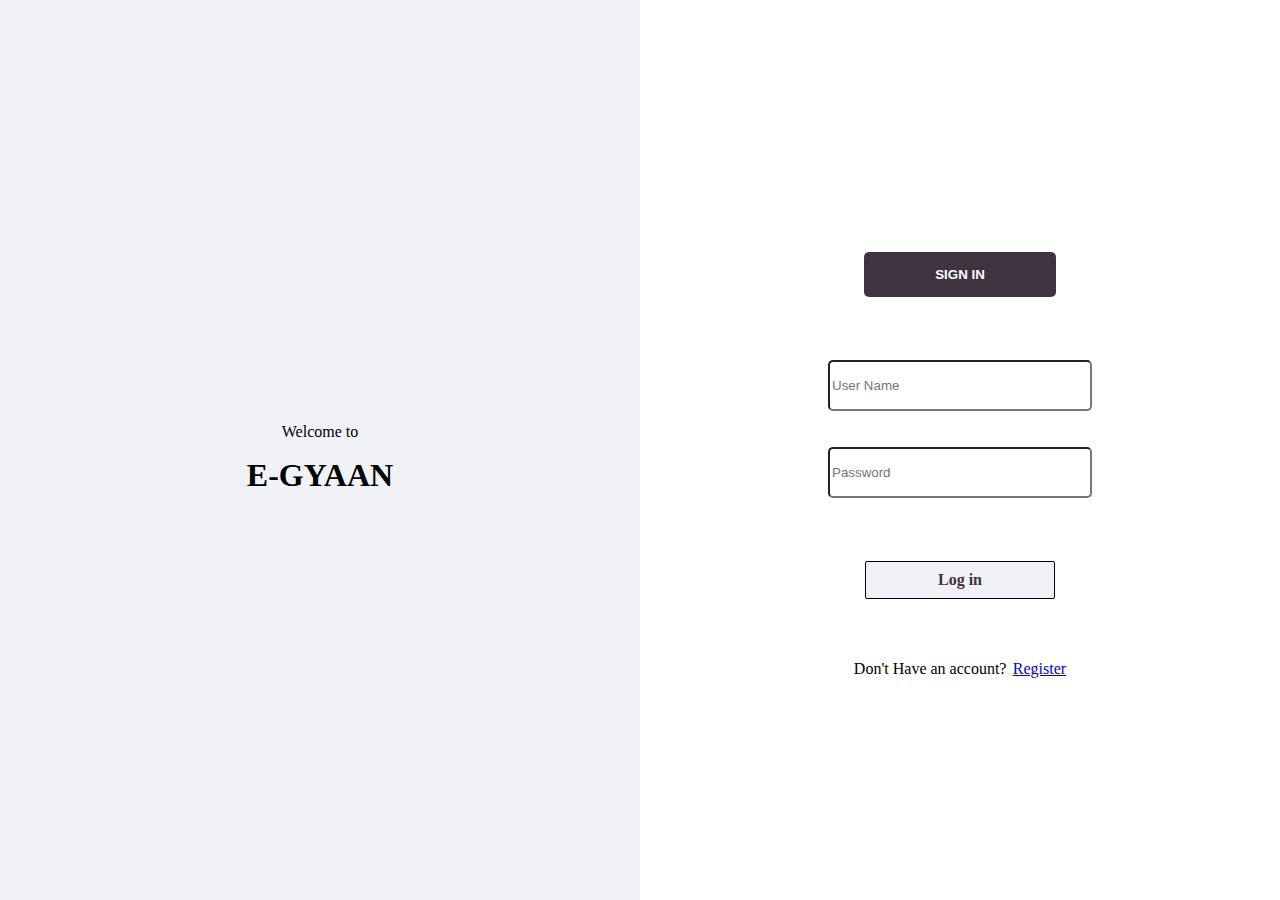
<file: index.html>
<!DOCTYPE html>
<html lang="en">
  <head>
    <meta charset="UTF-8" />
    <meta name="viewport" content="width=device-width, initial-scale=1.0" />
    <title>Document</title>
    <link rel="stylesheet" href="styles.css" />
  </head>

  <body>
    <div class="signin">
      <div class="right">
        <p>Welcome to</p>
        <h1>E-GYAAN</h1>
      </div>
      <!-- right side content -->
      <div class="hero">
        <button type="button" id="btn1">SIGN IN</button>
        <form>
          <input type="text" placeholder="User Name" />
          <input type="password" placeholder="Password" />
        </form>

        <a href="home.html" class="btn2">Log in</a>
        <div class="form-last">
          <p>Don't Have an account?</p>
          <a href="register.html">Register</a>
        </div>
      </div>
    </div>
  </body>
</html>
</file>
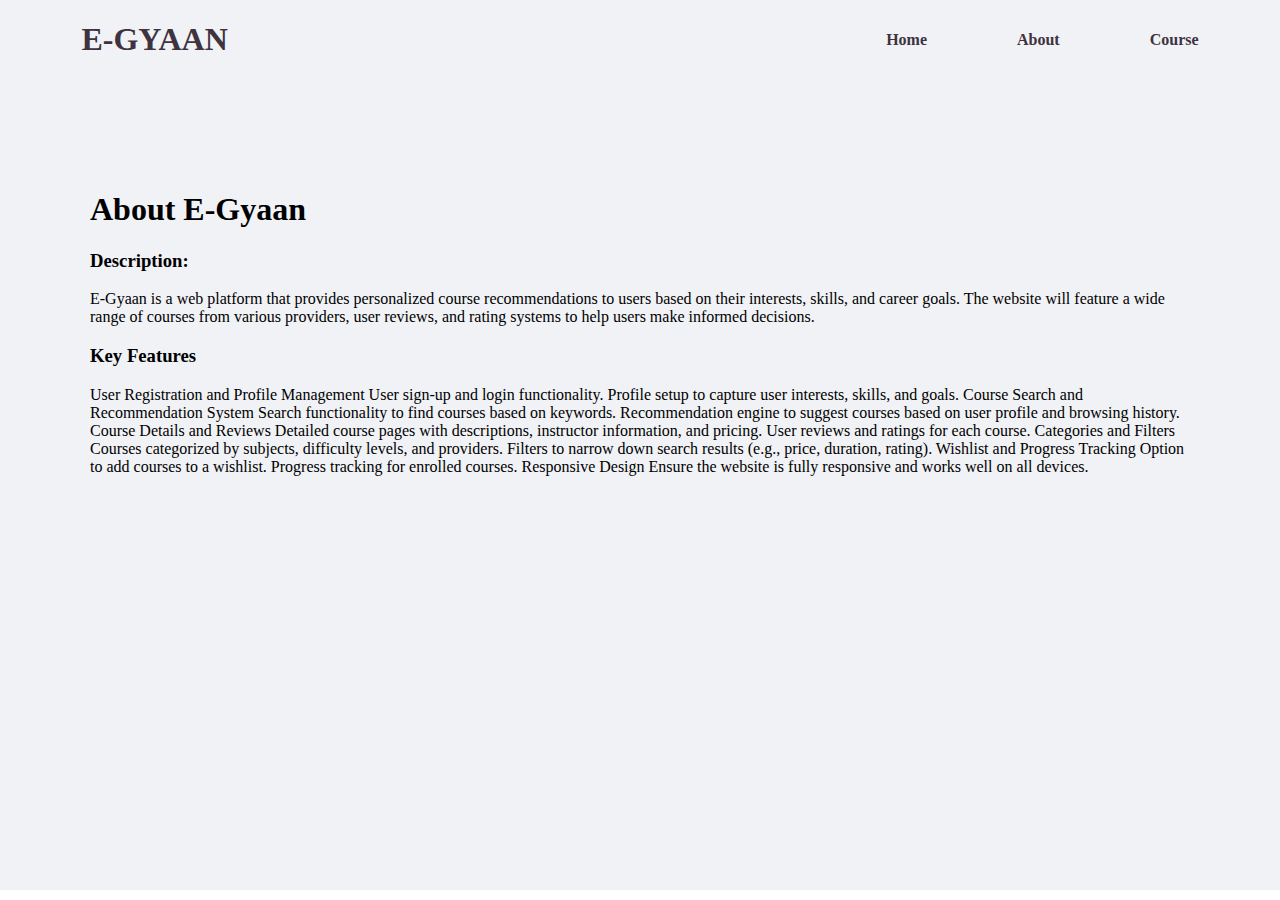
<file: about.html>
<!DOCTYPE html>
<html lang="en">
  <head>
    <meta charset="UTF-8" />
    <meta name="viewport" content="width=device-width, initial-scale=1.0" />
    <title>E Gyan</title>
    <link rel="stylesheet" href="styles.css" />
  </head>
  <body>
    <nav>
      <h1>E-GYAAN</h1>
      <ul>
        <li><a href="home.html">Home</a></li>
        <li><a href="about.html">About</a></li>
        <li><a href="#">Course</a></li>
      </ul>
    </nav>

    <!-- Budy Section -->
    <div class="about">
      <h1>About E-Gyaan</h1>
      <h3>Description:</h3>
      <p>
        E-Gyaan is a web platform that provides personalized course
        recommendations to users based on their interests, skills, and career
        goals. The website will feature a wide range of courses from various
        providers, user reviews, and rating systems to help users make informed
        decisions.
      </p>
      <h3>Key Features</h3>
      <p>
        User Registration and Profile Management User sign-up and login
        functionality. Profile setup to capture user interests, skills, and
        goals. Course Search and Recommendation System Search functionality to
        find courses based on keywords. Recommendation engine to suggest courses
        based on user profile and browsing history. Course Details and Reviews
        Detailed course pages with descriptions, instructor information, and
        pricing. User reviews and ratings for each course. Categories and
        Filters Courses categorized by subjects, difficulty levels, and
        providers. Filters to narrow down search results (e.g., price, duration,
        rating). Wishlist and Progress Tracking Option to add courses to a
        wishlist. Progress tracking for enrolled courses. Responsive Design
        Ensure the website is fully responsive and works well on all devices.
      </p>
    </div>
  </body>
</html>
</file>
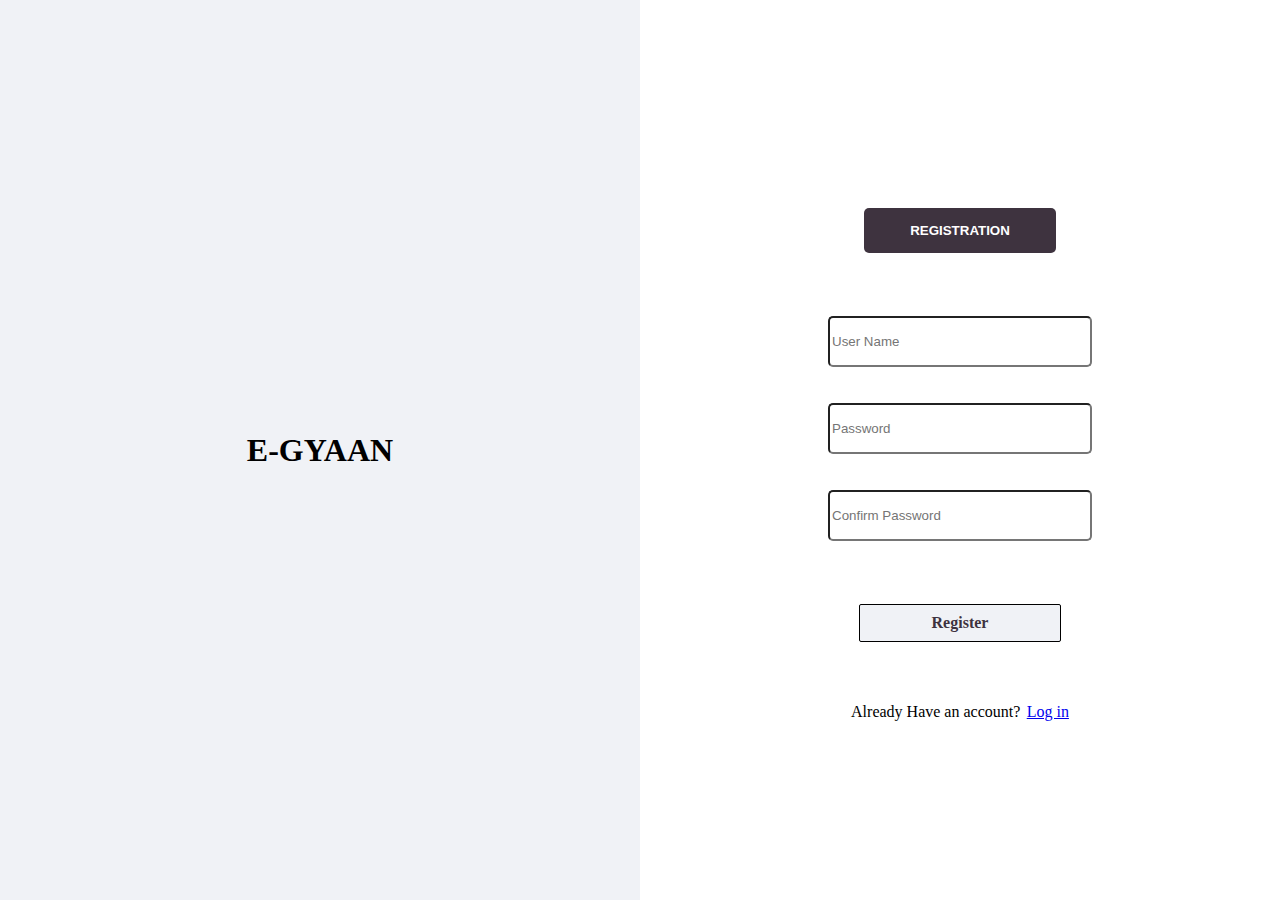
<file: register.html>
<!DOCTYPE html>
<html lang="en">
  <head>
    <meta charset="UTF-8" />
    <meta name="viewport" content="width=device-width, initial-scale=1.0" />
    <title>Document</title>
    <link rel="stylesheet" href="styles.css" />
  </head>

  <body>
    <div class="signin">
      <div class="right">
        <h1>E-GYAAN</h1>
      </div>
      <!-- right side content -->
      <div class="hero">
        <button type="button" id="btn1">REGISTRATION</button>
        <form>
          <input type="text" placeholder="User Name" />
          <input type="password" placeholder="Password" />
          <input type="password" placeholder="Confirm Password" />
        </form>

        <a href="home.html" class="btn2">Register</a>
        <div class="form-last">
          <p>Already Have an account?</p>
          <a href="index.html">Log in</a>
        </div>
      </div>
    </div>
  </body>
</html>
</file>
<file: styles.css>
body {
  margin: 0px;
  padding: 0px;
  box-sizing: border-box;
}

nav {
  display: flex;
  justify-content: space-around;
  align-items: center;
  background-color: #f0f2f6;
  color: #3e333f;
  
}
nav h1 {
  font-style: bold;
  font-weight: 900;
}
nav ul {
  display: flex;
  list-style: none;
  width: 60vw;
  justify-content: end;
  gap: 10vh;
}

nav ul li a {
  text-decoration: none;
  color: #3e333f;
  font-weight: 800;
}

/* Body Section  home.html*/

.body {
  display: flex;
  justify-content: center;
  align-items: center;
  background-color: #f0f2f6;
}
.body h4 {
  display: flex;
  color: #3e333f;
  justify-content: center;
  text-align: center;
  width: 40vh;
  font-family: "Times New Roman", Times, serif;
}
.body img {
  height: 80vh;
  margin-top: 10vh;
  margin-left: 40vh;
  padding: 0px;
}

/* index.html */
.signin {
  display: flex;
  justify-content: space-between;
  align-items: center;
  height: 100vh;
  width: 100vw;
}
.right {
  display: flex;
  flex-direction: column;
  height: 100vh;
  width: 50vw;
  background-color: #f0f2f6;
  display: flex;
  justify-content: center;
  align-items: center;
}
.right h1 {
  margin: 0;
}
.hero {
  height: 100vh;
  width: 50vw;
  background-color: white;
  display: flex;
  flex-direction: column;
  align-items: center;
  justify-content: center;
}
form {
  display: flex;
  flex-direction: column;
  align-items: center;
  justify-content: center;
  background-color: white;
}
form input {
  border-radius: 5px;
  margin: 2vh;
  height: 5vh;
  width: 20vw;
}
.form-last {
  display: flex;
  align-items: center;
  gap: 0.5vw;
}
/* Button css */
#btn1 {
  background-color: #3e333f;
  color: white;
  border: none;
  font-weight: 900;
  border-radius: 5px;
  height: 5vh;
  width: 15vw;
  margin: 5vh;
}
.btn2 {
  color: #3e333f;
  background-color: #f0f2f6;
  border: 1px solid black;
  border-radius: 2px;
  margin: 5vh;
  padding: 1vh 8vh;
  text-decoration: none;
  text-align: center;
  font-weight: 800;
}

.btn2:hover {
  box-shadow: 0 0 20px;
}

/* About section */
.about {
  height: 70vh;
  padding: 10vh;
  background-color: #f0f2f6;
}
</file>
